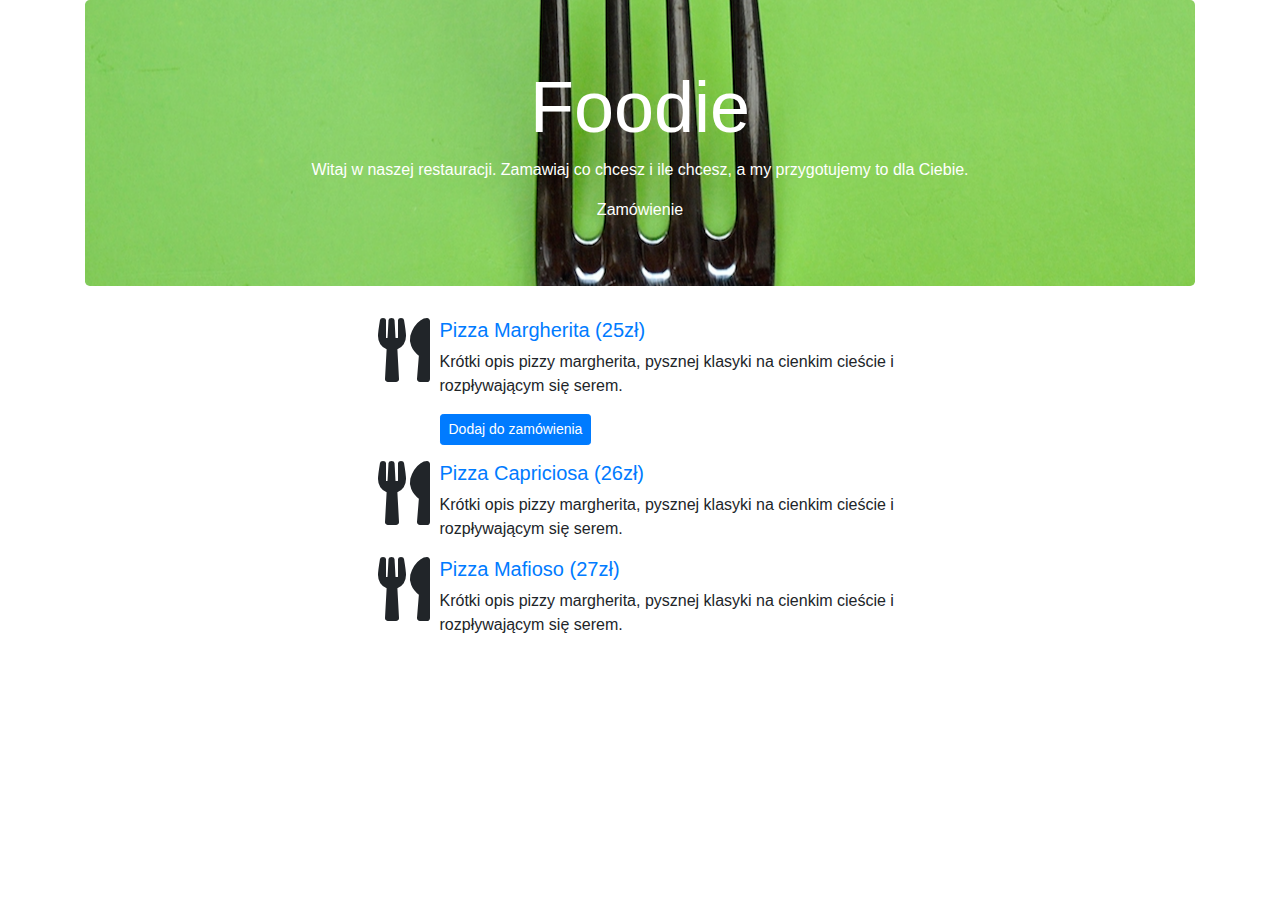
<file: src/main/resources/templates/index.html>
<!DOCTYPE html>
<html xmlns:th="http://www.thymeleaf.org">
<head>
    <meta charset="UTF-8">
    <title>Strona główna</title>
    <link rel="stylesheet" href="https://stackpath.bootstrapcdn.com/bootstrap/4.1.3/css/bootstrap.min.css">
    <link rel="stylesheet" href="https://use.fontawesome.com/releases/v5.2.0/css/all.css">
    <link href="../static/css/main.css" th:href="@{/css/main.css}" rel="stylesheet">
</head>
<body>
<div class="container">
    <div class="jumbotron home-jumbo">
        <div class="container text-center text-white jumbo-container">
            <h1 class="display-3">Foodie</h1>
            <p>Witaj w naszej restauracji. Zamawiaj co chcesz i ile chcesz, a my przygotujemy to dla Ciebie.</p>
            <a th:href="@{/zamowienie}">Zamówienie</a>
        </div>
    </div>
    <div th:remove="all-but-first">
        <div class="media col-6 offset-3 my-3" th:each="item: ${items}">
            <i class="fas fa-utensils fa-4x"></i>
            <div class="media-body">
                <a href="#" th:href="@{|/danie/${#strings.replace(item.name, ' ', '-').toLowerCase()}|}">
                    <h5 th:text="|${item.name}(${item.price}zł)|">Pizza Margherita (25zł)</h5>
                </a>
                <p th:text="${item.shortDescription}">Krótki opis pizzy margherita, pysznej klasyki na cienkim cieście i rozpływającym się serem.</p>
                <a href="#" th:href="@{/zamowienie/dodaj(itemId=${item.id})}" class="btn btn-sm btn-primary">
                    Dodaj do zamówienia
                </a>
            </div>
        </div>
        <div class="media col-6 offset-3">
            <i class="fas fa-utensils fa-4x"></i>
            <div class="media-body">
                <a href="#">
                    <h5>Pizza Capriciosa (26zł)</h5>
                </a>
                <p>Krótki opis pizzy margherita, pysznej klasyki na cienkim cieście i rozpływającym się serem.</p>
            </div>
        </div>
        <div class="media col-6 offset-3">
            <i class="fas fa-utensils fa-4x"></i>
            <div class="media-body">
                <a href="#">
                    <h5>Pizza Mafioso (27zł)</h5>
                </a>
                <p>Krótki opis pizzy margherita, pysznej klasyki na cienkim cieście i rozpływającym się serem.</p>
            </div>
        </div>
    </div>
</div>
</body>
</html>
</file>
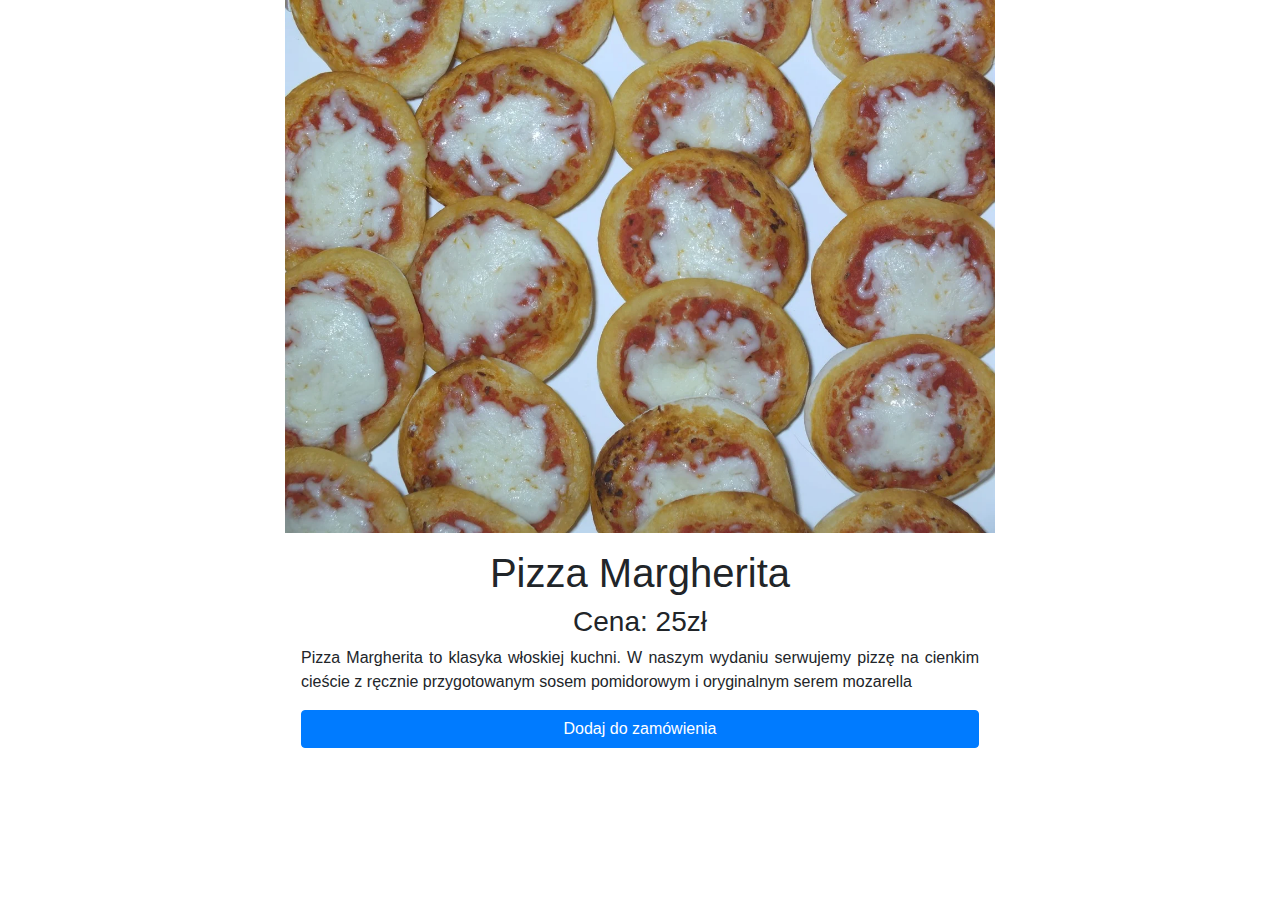
<file: src/main/resources/templates/item.html>
<!DOCTYPE html>
<html xmlns:th="http://www.thymeleaf.org">
<head>
    <meta charset="UTF-8">
    <title th:text="${item.name}">Pizza Margherita</title>
    <link rel="stylesheet" href="https://stackpath.bootstrapcdn.com/bootstrap/4.1.3/css/bootstrap.min.css">
    <link rel="stylesheet" href="https://use.fontawesome.com/releases/v5.2.0/css/all.css">
    <link href="../static/css/main.css" th:href="@{/css/main.css}"  rel="stylesheet">
</head>
<body>
<div class="container">
    <div class="col-lg-8 offset-lg-2">
        <img src="../static/img/pizza-margherita.jpg" th:src="@{${item.imgUrl}}" class="img-fluid" alt="Pizza margherita" />
        <div class="shadow-lg p-3 mb-5 bg-white rounded">
            <h1 class="text-center" th:text="${item.name}">Pizza Margherita</h1>
            <h3 class="text-center" th:text="|Cena ${item.price}zł|">Cena: 25zł</h3>
            <p class="text-justify" th:text="${item.description}">Pizza Margherita to klasyka włoskiej kuchni. W naszym wydaniu serwujemy pizzę na cienkim cieście z
                ręcznie przygotowanym sosem pomidorowym i oryginalnym serem mozarella</p>
            <a href="#" th:href="@{/zamowienie/dodaj(itemId=${item.id})}" class="btn btn-primary d-block">
                Dodaj do zamówienia
            </a>
        </div>
    </div>
</div>
</body>
</html>
</file>
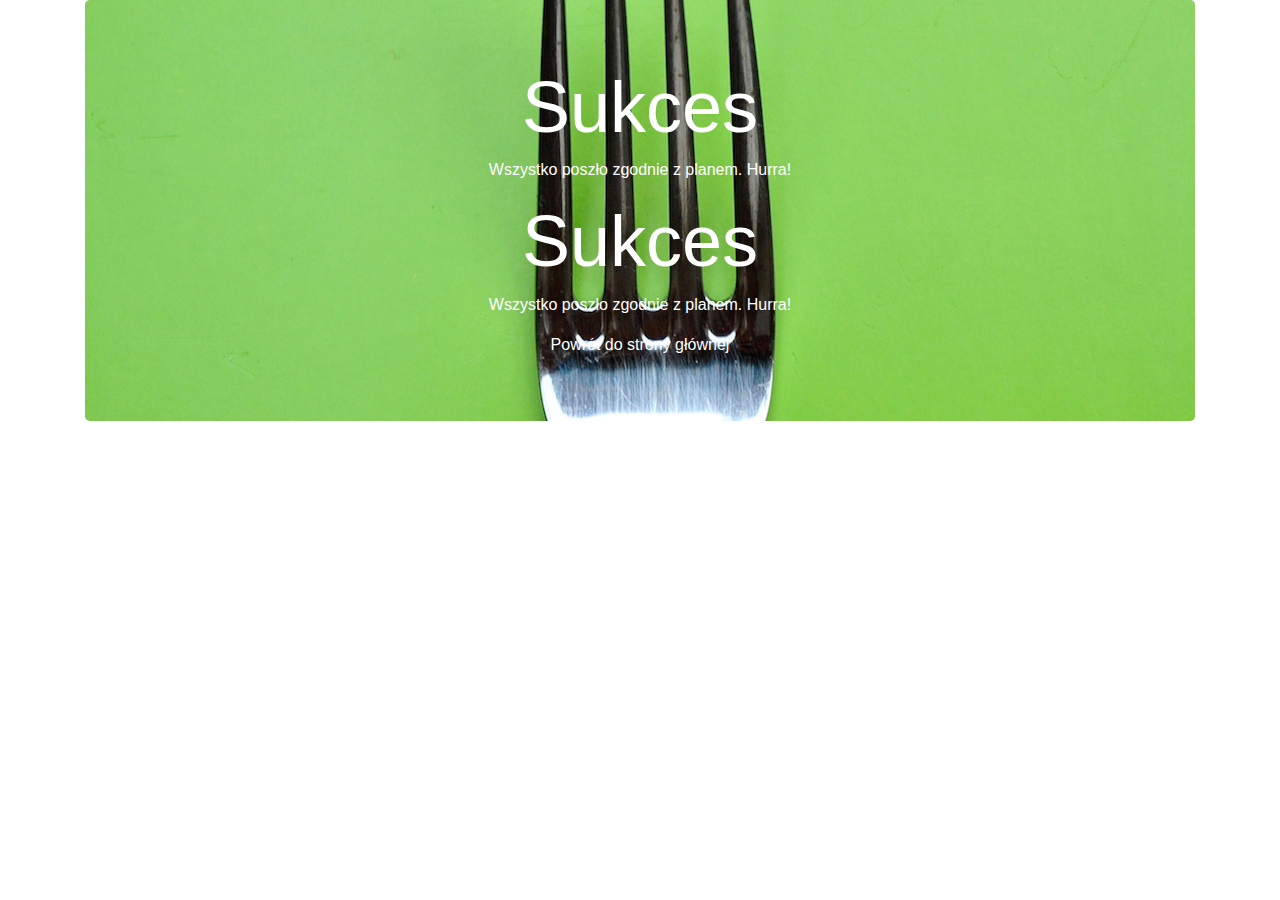
<file: src/main/resources/templates/message.html>
<!DOCTYPE html>
<html xmlns:th="http://www.thymeleaf.org">
<head>
    <meta charset="UTF-8">
    <title>Komunikat</title>
    <link rel="stylesheet" href="https://stackpath.bootstrapcdn.com/bootstrap/4.1.3/css/bootstrap.min.css">
    <link rel="stylesheet" href="https://use.fontawesome.com/releases/v5.2.0/css/all.css">
    <link href="../static/css/main.css" th:href="@{/css/main.css}" rel="stylesheet">
</head>
<body>
<div class="container">
    <div class="jumbotron home-jumbo">
        <div class="container text-center text-white jumbo-container">
            <div th:if="${message}" th:remove="tag">
                <h1 class="display-3" th:text="${message.title}">Sukces</h1>
                <p th:text="${message.content}">Wszystko poszło zgodnie z planem. Hurra!</p>
            </div>
            <div th:if="!${message}" th:remove="tag">
                <h1 class="display-3">Sukces</h1>
                <p th:text="${message}">Wszystko poszło zgodnie z planem. Hurra!</p>
            </div>
            <a th:href="@{/}">Powrót do strony głównej</a>
        </div>
    </div>
</div>
</body>
</html>
</file>
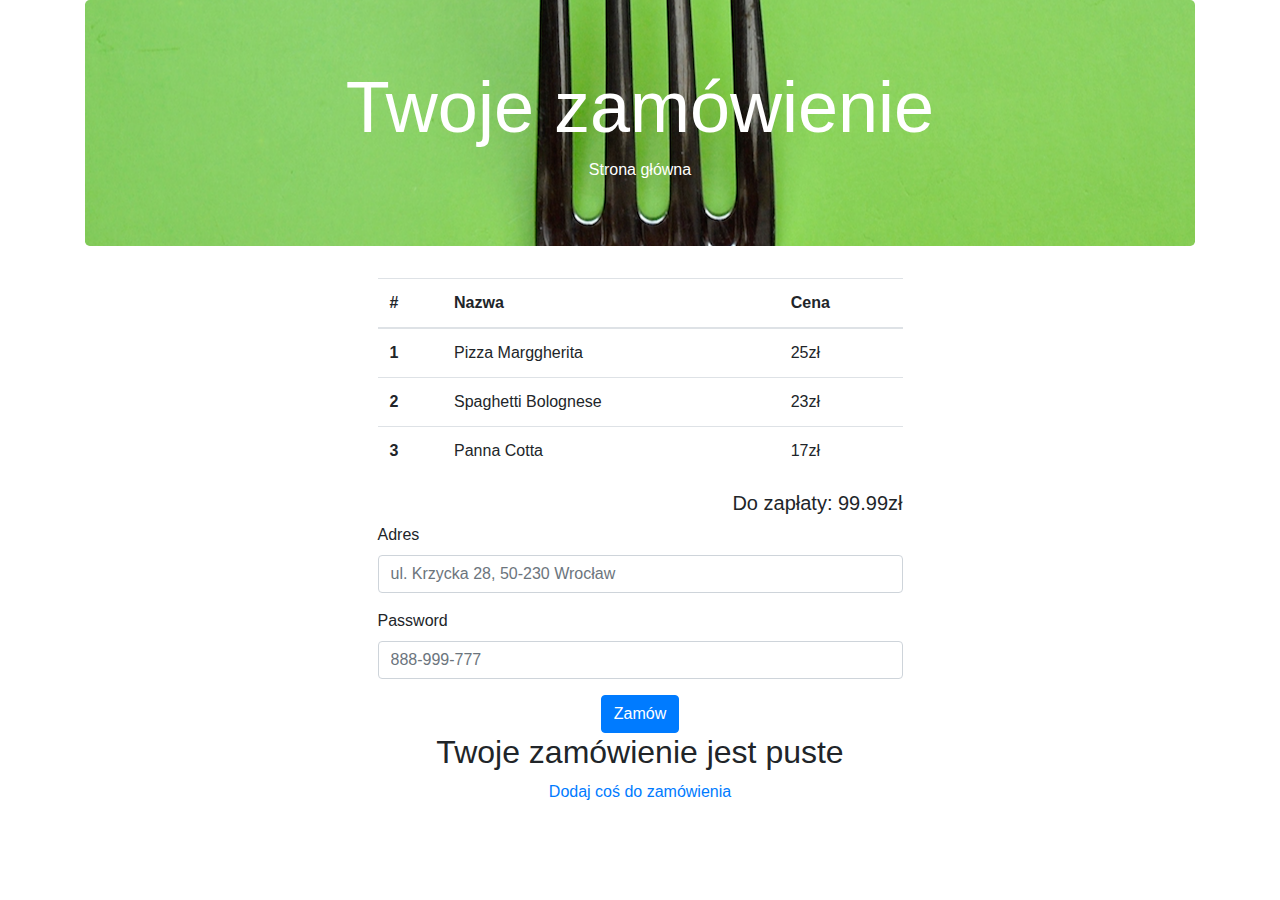
<file: src/main/resources/templates/order.html>
<!DOCTYPE html>
<html xmlns:th="http://www.thymeleaf.org">
<head>
    <meta charset="UTF-8">
    <title>Twoje Zamówienie</title>
    <link rel="stylesheet" href="https://stackpath.bootstrapcdn.com/bootstrap/4.1.3/css/bootstrap.min.css">
    <link rel="stylesheet" href="https://use.fontawesome.com/releases/v5.2.0/css/all.css">
    <link href="../static/css/main.css" th:href="@{/css/main.css}" rel="stylesheet">
</head>
<body>
<div class="container">
    <div class="jumbotron home-jumbo">
        <div class="container text-center text-white jumbo-container">
            <h1 class="display-3">Twoje zamówienie</h1>
            <a th:href="@{/}">Strona główna</a>
        </div>
    </div>
    <div class="col-6 offset-3" th:if="${!order.items.isEmpty()}">
        <table class="table">
            <thead>
            <tr>
                <th scope="col">#</th>
                <th scope="col">Nazwa</th>
                <th scope="col">Cena</th>
            </tr>
            </thead>
            <tbody th:remove="all-but-first">
            <tr th:each="item, idx: ${order.items}">
                <th scope="row" th:text="${idx.index+1}">1</th>
                <td th:text="${item.name}">Pizza Marggherita</td>
                <td th:text="|${item.price}zł|">25zł</td>
            </tr>
            <tr>
                <th scope="row">2</th>
                <td>Spaghetti Bolognese</td>
                <td>23zł</td>
            </tr>
            <tr>
                <th scope="row">3</th>
                <td>Panna Cotta</td>
                <td>17zł</td>
            </tr>
            </tbody>
        </table>
        <div class="text-right">
            <h5 th:text="|Do zapłaty: ${#numbers.formatDecimal(sum,1,2,'COMMA')}zł|">Do zapłaty: 99.99zł</h5>
        </div>
        <form action="#" th:action="@{/zamowienie/realizuj}" method="post">
            <div class="form-group">
                <label for="addressInput">Adres</label>
                <input type="text" class="form-control" id="addressInput" name="address" placeholder="ul. Krzycka 28, 50-230 Wrocław">
            </div>
            <div class="form-group">
                <label for="telephoneInput">Password</label>
                <input type="text" class="form-control" id="telephoneInput" name="telephone" placeholder="888-999-777">
            </div>
            <div class="text-center">
                <button class="btn btn-primary">Zamów</button>
            </div>
        </form>

    </div>
    <div th:if="${order.items.isEmpty()}" class="text-center">
        <h2>Twoje zamówienie jest puste</h2>
        <a href="#" th:href="@{/}">Dodaj coś do zamówienia</a>
    </div>
</div>
</body>
</html>
</file>
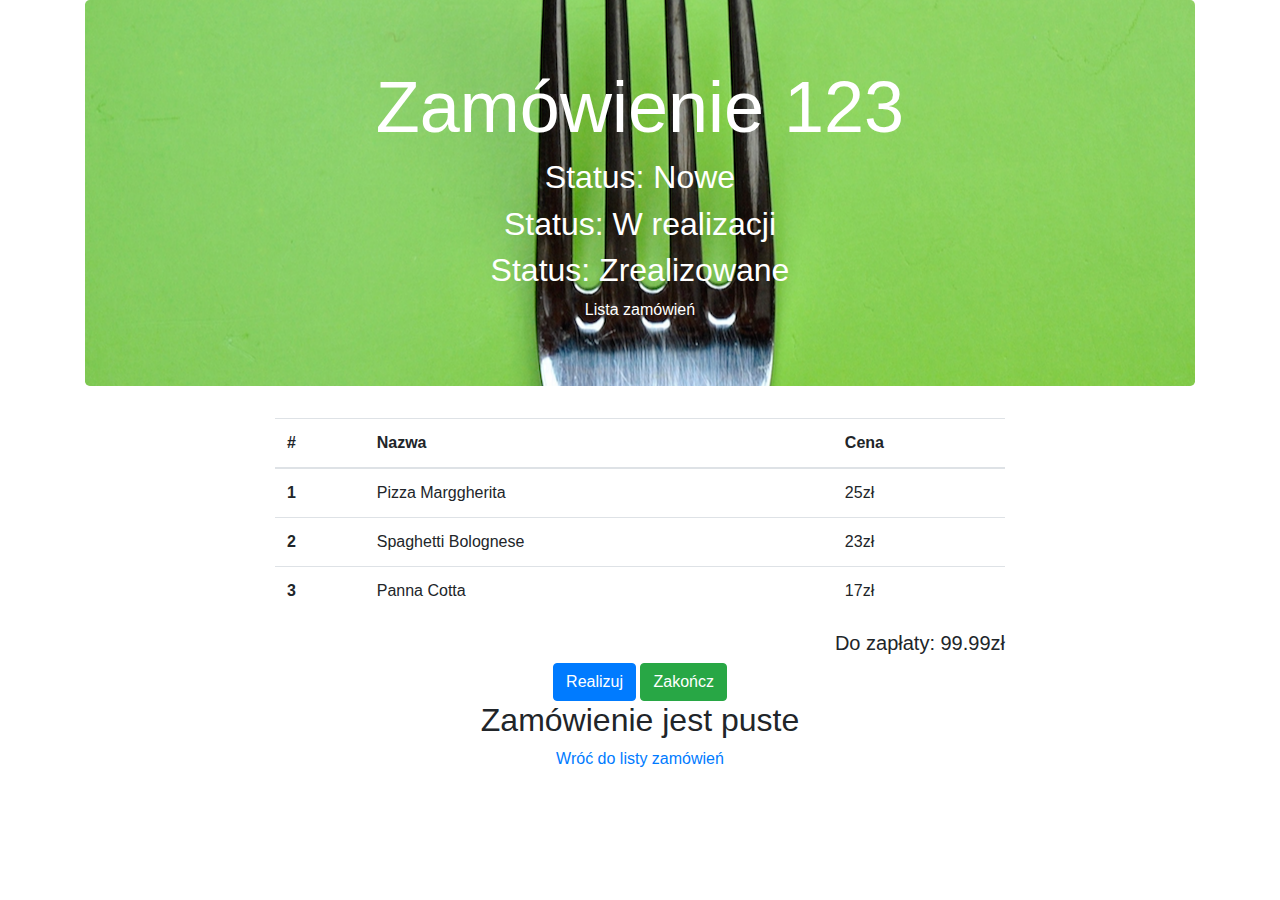
<file: src/main/resources/templates/panel/order.html>
<!DOCTYPE html>
<html xmlns:th="http://www.thymeleaf.org">
<head>
    <meta charset="UTF-8">
    <title th:text="|Zamówienie ${order.id}|">Zamówienie 123</title>
    <link rel="stylesheet" href="https://stackpath.bootstrapcdn.com/bootstrap/4.1.3/css/bootstrap.min.css">
    <link rel="stylesheet" href="https://use.fontawesome.com/releases/v5.2.0/css/all.css">
    <link href="../../static/css/main.css" th:href="@{/css/main.css}" rel="stylesheet">
</head>
<body>
<div class="container">
    <div class="jumbotron home-jumbo">
        <div class="text-center text-white jumbo-container">
            <h1 class="display-3" th:text="|Zamówienie ${order.id}|">Zamówienie 123</h1>
            <th:block th:switch="${order.status}">
                <h2 th:case="${T(com.javastart.order.OrderStatus).NEW}">Status: Nowe</h2>
                <h2 th:case="${T(com.javastart.order.OrderStatus).IN_PROGRESS}">Status: W realizacji</h2>
                <h2 th:case="${T(com.javastart.order.OrderStatus).COMPLETE}">Status: Zrealizowane</h2>
            </th:block>
            <a th:href="@{/panel/zamowienia}">Lista zamówień</a>
        </div>
    </div>
    <div class="row">
        <div class="col-lg-8 offset-lg-2" th:if="${!order.items.isEmpty()}">
            <table class="table">
                <thead>
                <tr>
                    <th scope="col">#</th>
                    <th scope="col">Nazwa</th>
                    <th scope="col">Cena</th>
                </tr>
                </thead>
                <tbody th:remove="all-but-first">
                <tr th:each="item, idx: ${order.items}">
                    <th scope="row" th:text="${idx.index+1}">1</th>
                    <td th:text="${item.name}">Pizza Marggherita</td>
                    <td th:text="|${item.price}zł|">25zł</td>
                </tr>
                <tr>
                    <th scope="row">2</th>
                    <td>Spaghetti Bolognese</td>
                    <td>23zł</td>
                </tr>
                <tr>
                    <th scope="row">3</th>
                    <td>Panna Cotta</td>
                    <td>17zł</td>
                </tr>
                </tbody>
            </table>
            <div class="text-right">
                <h5 th:text="|Do zapłaty: ${#numbers.formatDecimal(sum,1,2,'COMMA')}zł|">Do zapłaty: 99.99zł</h5>
            </div>
            <div class="text-center" th:if="${order.status != T(com.javastart.order.OrderStatus).COMPLETE}">
                <form action="#" th:action="@{|/panel/zamowienie/${order.id}|}" method="post">
                    <button class="btn btn-primary"
                            th:if="${order.status == T(com.javastart.order.OrderStatus).NEW}">Realizuj</button>
                    <button class="btn btn-success"
                            th:if="${order.status == T(com.javastart.order.OrderStatus).IN_PROGRESS}">Zakończ</button>
                </form>
            </div>
        </div>
        <div class="col-12">
            <div th:if="${order.items.isEmpty()}" class="text-center">
                <h2>Zamówienie jest puste</h2>
                <a href="#" th:href="@{/panel/zamowienia}">Wróć do listy zamówień</a>
            </div>
        </div>
    </div>
</div>
</body>
</html>
</file>
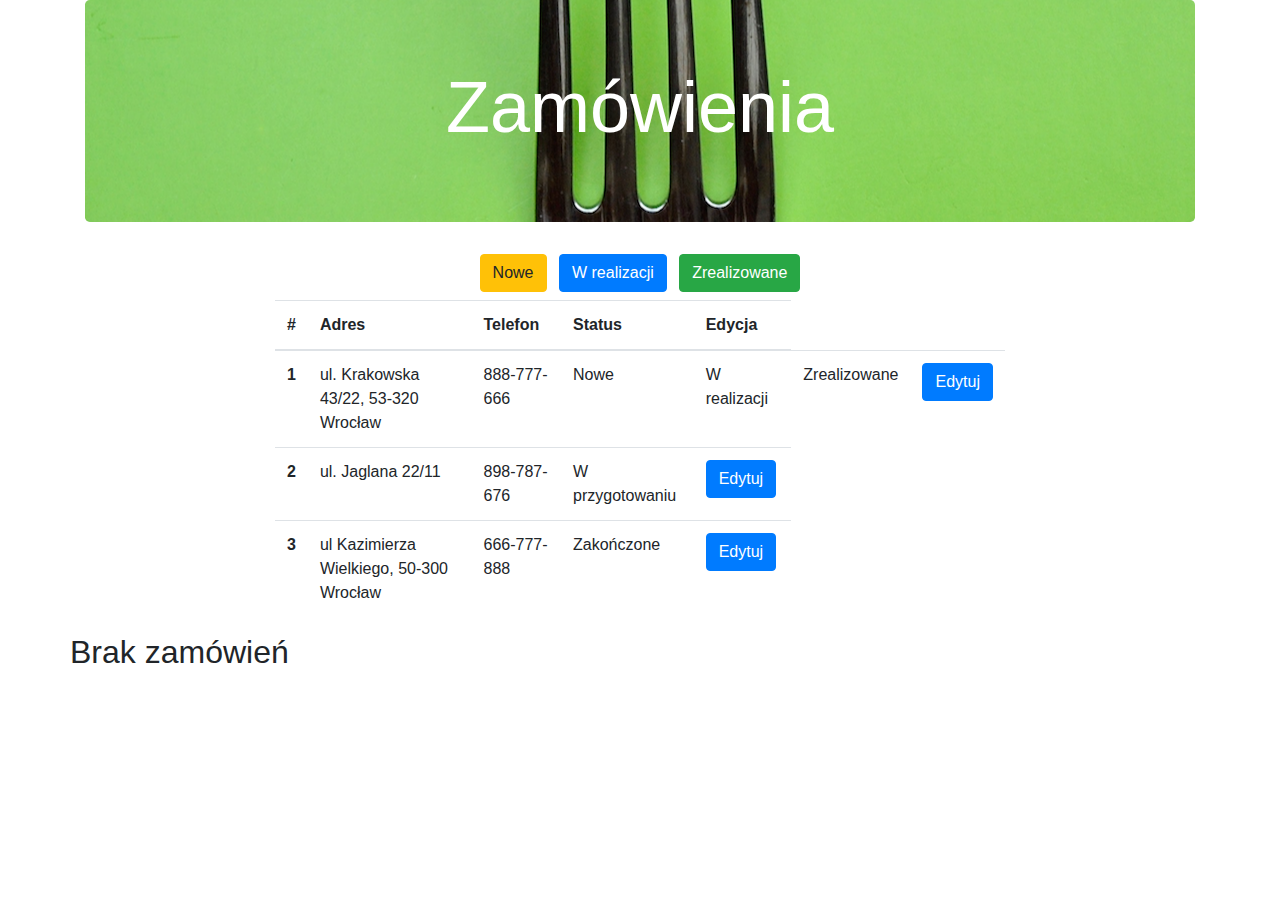
<file: src/main/resources/templates/panel/orders.html>
<!DOCTYPE html>
<html xmlns:th="http://www.thymeleaf.org">
<head>
    <meta charset="UTF-8">
    <title>Zamówienia</title>
    <link rel="stylesheet" href="https://stackpath.bootstrapcdn.com/bootstrap/4.1.3/css/bootstrap.min.css">
    <link rel="stylesheet" href="https://use.fontawesome.com/releases/v5.2.0/css/all.css">
    <link href="../../static/css/main.css" th:href="@{/css/main.css}" rel="stylesheet">
</head>
<body>
<div class="container">
    <div class="jumbotron home-jumbo">
        <div class="container text-center text-white jumbo-container">
            <h1 class="display-3">Zamówienia</h1>
        </div>
    </div>
    <div class="row">
        <div class="col-12">
            <div class="text-center mb-2">
                <a href="#" th:href="@{/panel/zamowienia(status=${T(com.javastart.order.OrderStatus).NEW.name()})}"
                   class="btn btn-warning mx-1">Nowe</a>
                <a href="#" th:href="@{/panel/zamowienia(status=${T(com.javastart.order.OrderStatus).IN_PROGRESS.name()})}"
                   class="btn btn-primary mx-1">W realizacji</a>
                <a href="#" th:href="@{/panel/zamowienia(status=${T(com.javastart.order.OrderStatus).COMPLETE.name()})}"
                   class="btn btn-success mx-1">Zrealizowane</a>
            </div>
        </div>
    </div>
    <div class="row">
        <div class="col-lg-8 offset-lg-2" th:if="${!orders.isEmpty()}">
            <table class="table">
                <thead>
                <tr>
                    <th scope="col">#</th>
                    <th scope="col">Adres</th>
                    <th scope="col">Telefon</th>
                    <th scope="col">Status</th>
                    <th scope="col">Edycja</th>
                </tr>
                </thead>
                <tbody th:remove="all-but-first">
                <tr th:each="order: ${orders}">
                    <th scope="row" th:text="${order.id}">1</th>
                    <td th:text="${order.address}">ul. Krakowska 43/22, 53-320 Wrocław</td>
                    <td th:text="${order.telephone}">888-777-666</td>
                    <th:block th:switch="${order.status}">
                        <td th:case="${T(com.javastart.order.OrderStatus).NEW}">Nowe</td>
                        <td th:case="${T(com.javastart.order.OrderStatus).IN_PROGRESS}">W realizacji</td>
                        <td th:case="${T(com.javastart.order.OrderStatus).COMPLETE}">Zrealizowane</td>
                    </th:block>
                    <td>
                        <a href="#" th:href="@{|/panel/zamowienie/${order.id}|}" class="btn btn-primary">Edytuj</a>
                    </td>
                </tr>
                <tr>
                    <th scope="row">2</th>
                    <td>ul. Jaglana 22/11</td>
                    <td>898-787-676</td>
                    <td>W przygotowaniu</td>
                    <td><a href="#" th:href="@{|/panel/zamowienie/${order.id}|}" class="btn btn-primary">Edytuj</a></td>
                </tr>
                <tr>
                    <th scope="row">3</th>
                    <td>ul Kazimierza Wielkiego, 50-300 Wrocław</td>
                    <td>666-777-888</td>
                    <td>Zakończone</td>
                    <td><a href="#" th:href="@{|/panel/zamowienie/${order.id}|}" class="btn btn-primary">Edytuj</a></td>
                </tr>
                </tbody>
            </table>
        </div>
        <div th:if="${orders.isEmpty()}" class="text-center">
            <h2>Brak zamówień</h2>
        </div>
    </div>
</div>
</body>
</html>
</file>
